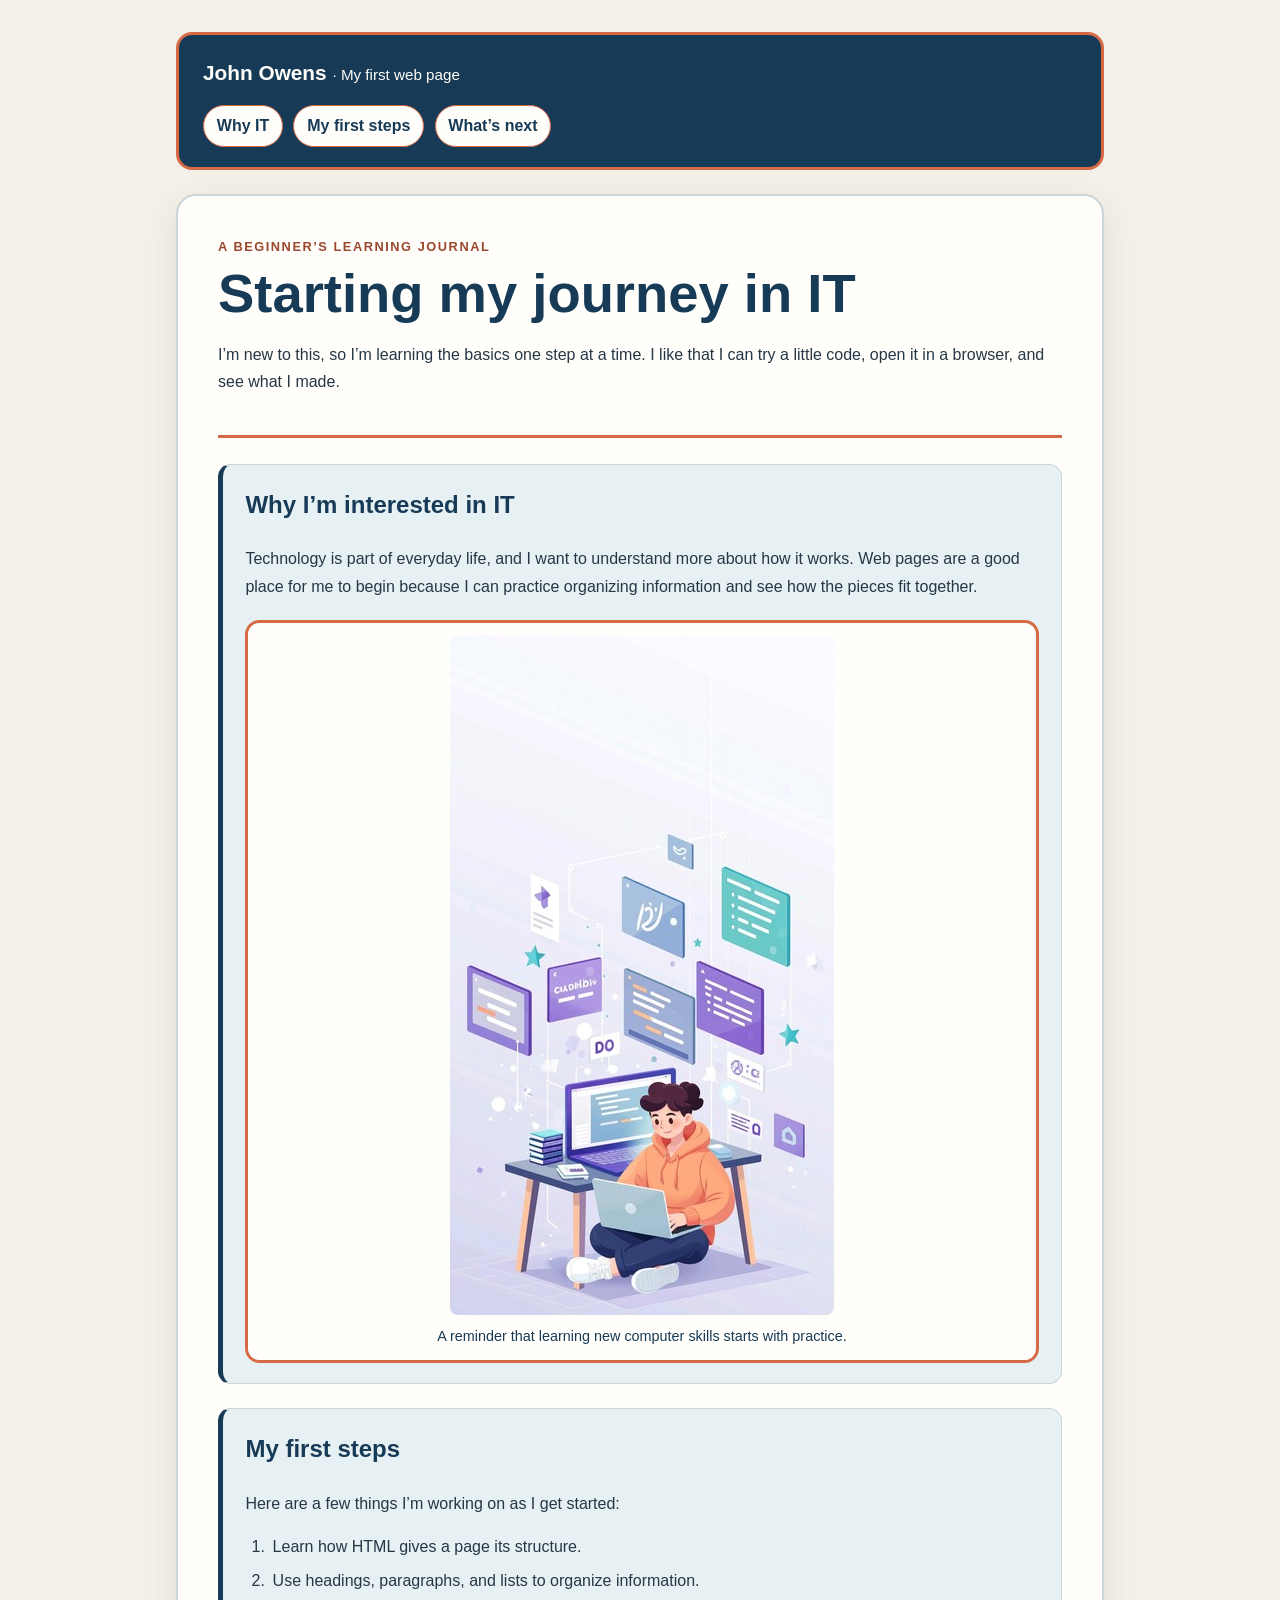
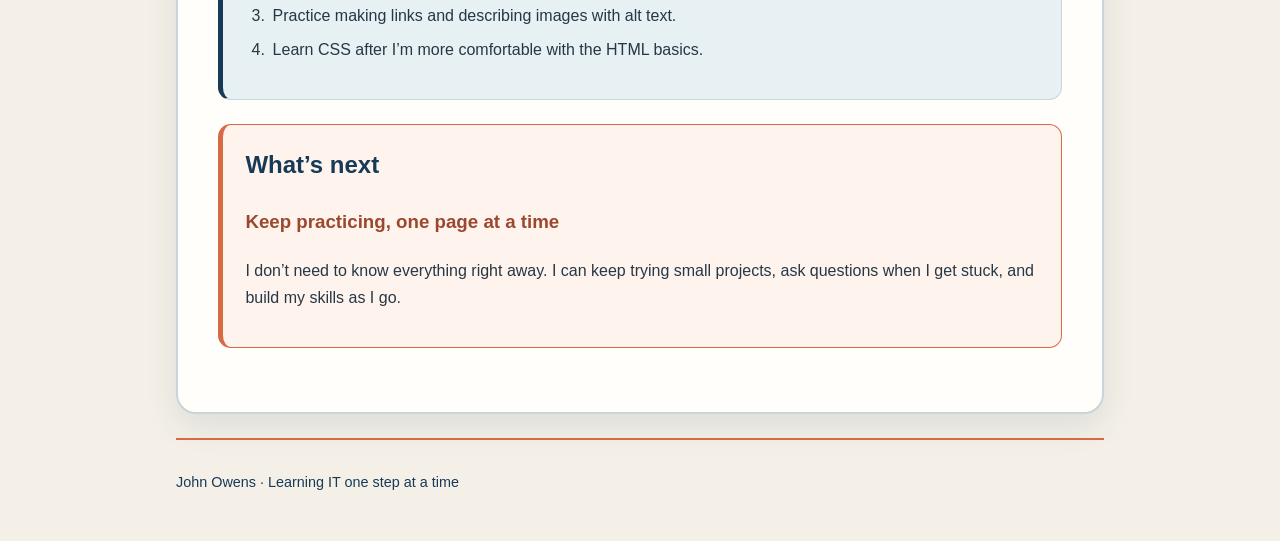
<file: index.html>
<!DOCTYPE html>
<html lang="en">
<head>
  <meta charset="UTF-8">
  <meta name="viewport" content="width=device-width, initial-scale=1.0">
  <title>My First Web Page | John Owens</title>
  <link rel="stylesheet" href="styles.css">
</head>
<body>
  <header class="site-header">
    <p class="brand">John Owens <span>· My first web page</span></p>
    <nav aria-label="Page sections">
      <ul>
        <li><a href="#why-it">Why IT</a></li>
        <li><a href="#first-steps">My first steps</a></li>
        <li><a href="#keep-learning">What’s next</a></li>
      </ul>
    </nav>
  </header>
  <main class="page-shell">
    <article class="lesson-card">
      <header class="intro">
        <p class="eyebrow">A beginner’s learning journal</p>
        <h1 id="page-title">Starting my journey in IT</h1>
        <p>I’m new to this, so I’m learning the basics one step at a time. I like that I can try a little code, open it in a browser, and see what I made.</p>
      </header>
      <section class="content-section" id="why-it" aria-labelledby="why-it-heading">
        <h2 id="why-it-heading">Why I’m interested in IT</h2>
        <p>Technology is part of everyday life, and I want to understand more about how it works. Web pages are a good place for me to begin because I can practice organizing information and see how the pieces fit together.</p>
        <figure class="image-frame">
          <img class="learning-image" src="learning-it.jpg" alt="A student seated at a desk using a computer while practicing coding.">
          <figcaption>A reminder that learning new computer skills starts with practice.</figcaption>
        </figure>
      </section>
      <section class="content-section" id="first-steps" aria-labelledby="first-steps-heading">
        <h2 id="first-steps-heading">My first steps</h2>
        <p>Here are a few things I’m working on as I get started:</p>
        <ol class="study-list">
          <li>Learn how HTML gives a page its structure.</li>
          <li>Use headings, paragraphs, and lists to organize information.</li>
          <li>Practice making links and describing images with alt text.</li>
          <li>Learn CSS after I’m more comfortable with the HTML basics.</li>
        </ol>
      </section>
      <section class="content-section next-step" id="keep-learning" aria-labelledby="keep-learning-heading">
        <h2 id="keep-learning-heading">What’s next</h2>
        <h3>Keep practicing, one page at a time</h3>
        <p>I don’t need to know everything right away. I can keep trying small projects, ask questions when I get stuck, and build my skills as I go.</p>
      </section>
    </article>
  </main>
  <footer class="site-footer">
    <p>John Owens · Learning IT one step at a time</p>
  </footer>
</body>
</html>
</file>
<file: styles.css>
/* Homework 2: separate stylesheet for the first web page.
   Deep navy and warm coral are complementary colors used throughout. */
:root {
  color-scheme: light;
  --navy: #173b57;
  --coral: #d66a45;
  --paper: #f4f0e7;
  --white: #fffefa;
  --pale-blue: #e7f0f3;
  --body-text: #263746;
}

* {
  box-sizing: border-box;
}

/* Element selector */
body {
  margin: 0;
  padding: 2rem 1rem;
  background-color: var(--paper);
  color: var(--body-text);
  font-family: Arial, Helvetica, sans-serif;
  line-height: 1.7;
}

/* Class selector; margin, padding, and border demonstrate the box model. */
.site-header {
  max-width: 58rem;
  margin: 0 auto 1.5rem;
  padding: 1.25rem 1.5rem;
  border: 3px solid var(--coral);
  border-radius: 1rem;
  background-color: var(--navy);
  color: var(--white);
}

.brand {
  margin: 0 0 0.9rem;
  font-size: 1.3rem;
  font-weight: 700;
}

.brand span {
  font-size: 0.95rem;
  font-weight: 400;
}

nav ul {
  display: flex;
  flex-wrap: wrap;
  gap: 0.65rem;
  margin: 0;
  padding: 0;
  list-style: none;
}

nav a {
  display: inline-block;
  padding: 0.4rem 0.8rem;
  border: 1px solid var(--coral);
  border-radius: 999px;
  background-color: var(--white);
  color: var(--navy);
  font-weight: 700;
  text-decoration: none;
}

nav a:hover,
nav a:focus-visible {
  background-color: var(--coral);
  color: var(--white);
  outline: 3px solid var(--white);
  outline-offset: 2px;
}

/* Class selector; another visible margin/padding/border box-model example. */
.page-shell {
  max-width: 58rem;
  margin: 0 auto;
}

.lesson-card {
  margin: 0;
  padding: clamp(1.2rem, 4vw, 2.5rem);
  border: 2px solid #c9d6d9;
  border-radius: 1.25rem;
  background-color: var(--white);
  box-shadow: 0 0.75rem 2rem rgb(23 59 87 / 10%);
}

.intro {
  margin: 0 0 1.6rem;
  padding: 0 0 1.5rem;
  border-bottom: 3px solid var(--coral);
}

.eyebrow {
  margin: 0 0 0.4rem;
  color: #9b482e;
  font-size: 0.8rem;
  font-weight: 700;
  letter-spacing: 0.12em;
  text-transform: uppercase;
}

/* ID selector */
#page-title {
  margin: 0 0 0.8rem;
  color: var(--navy);
  font-size: clamp(2rem, 5vw, 3.4rem);
  line-height: 1.12;
}

.content-section {
  margin: 1.5rem 0;
  padding: 1.25rem 1.4rem;
  border: 1px solid #c9d6d9;
  border-left: 5px solid var(--navy);
  border-radius: 0.8rem;
  background-color: var(--pale-blue);
}

.content-section h2 {
  margin-top: 0;
  color: var(--navy);
}

.image-frame {
  margin: 1.25rem auto 0;
  padding: 0.75rem;
  border: 3px solid var(--coral);
  border-radius: 0.9rem;
  background-color: var(--white);
}

.learning-image {
  display: block;
  width: 100%;
  max-width: 24rem;
  height: auto;
  margin: 0 auto;
  border-radius: 0.5rem;
}

.image-frame figcaption {
  margin-top: 0.55rem;
  color: var(--navy);
  font-size: 0.9rem;
  text-align: center;
}

.study-list {
  padding-left: 1.5rem;
}

.study-list li {
  margin: 0.45rem 0;
  padding-left: 0.2rem;
}

.next-step {
  border-color: var(--coral);
  border-left-color: var(--coral);
  background-color: #fff4ed;
}

.next-step h3 {
  color: #9b482e;
}

.site-footer {
  max-width: 58rem;
  margin: 1.5rem auto 0;
  padding: 1rem 0 0;
  border-top: 2px solid var(--coral);
  color: var(--navy);
  font-size: 0.9rem;
}

@media (max-width: 38rem) {
  body {
    padding: 1rem 0.75rem;
  }

  .site-header {
    padding: 1rem;
  }

  .content-section {
    padding: 1rem;
  }
}
</file>
